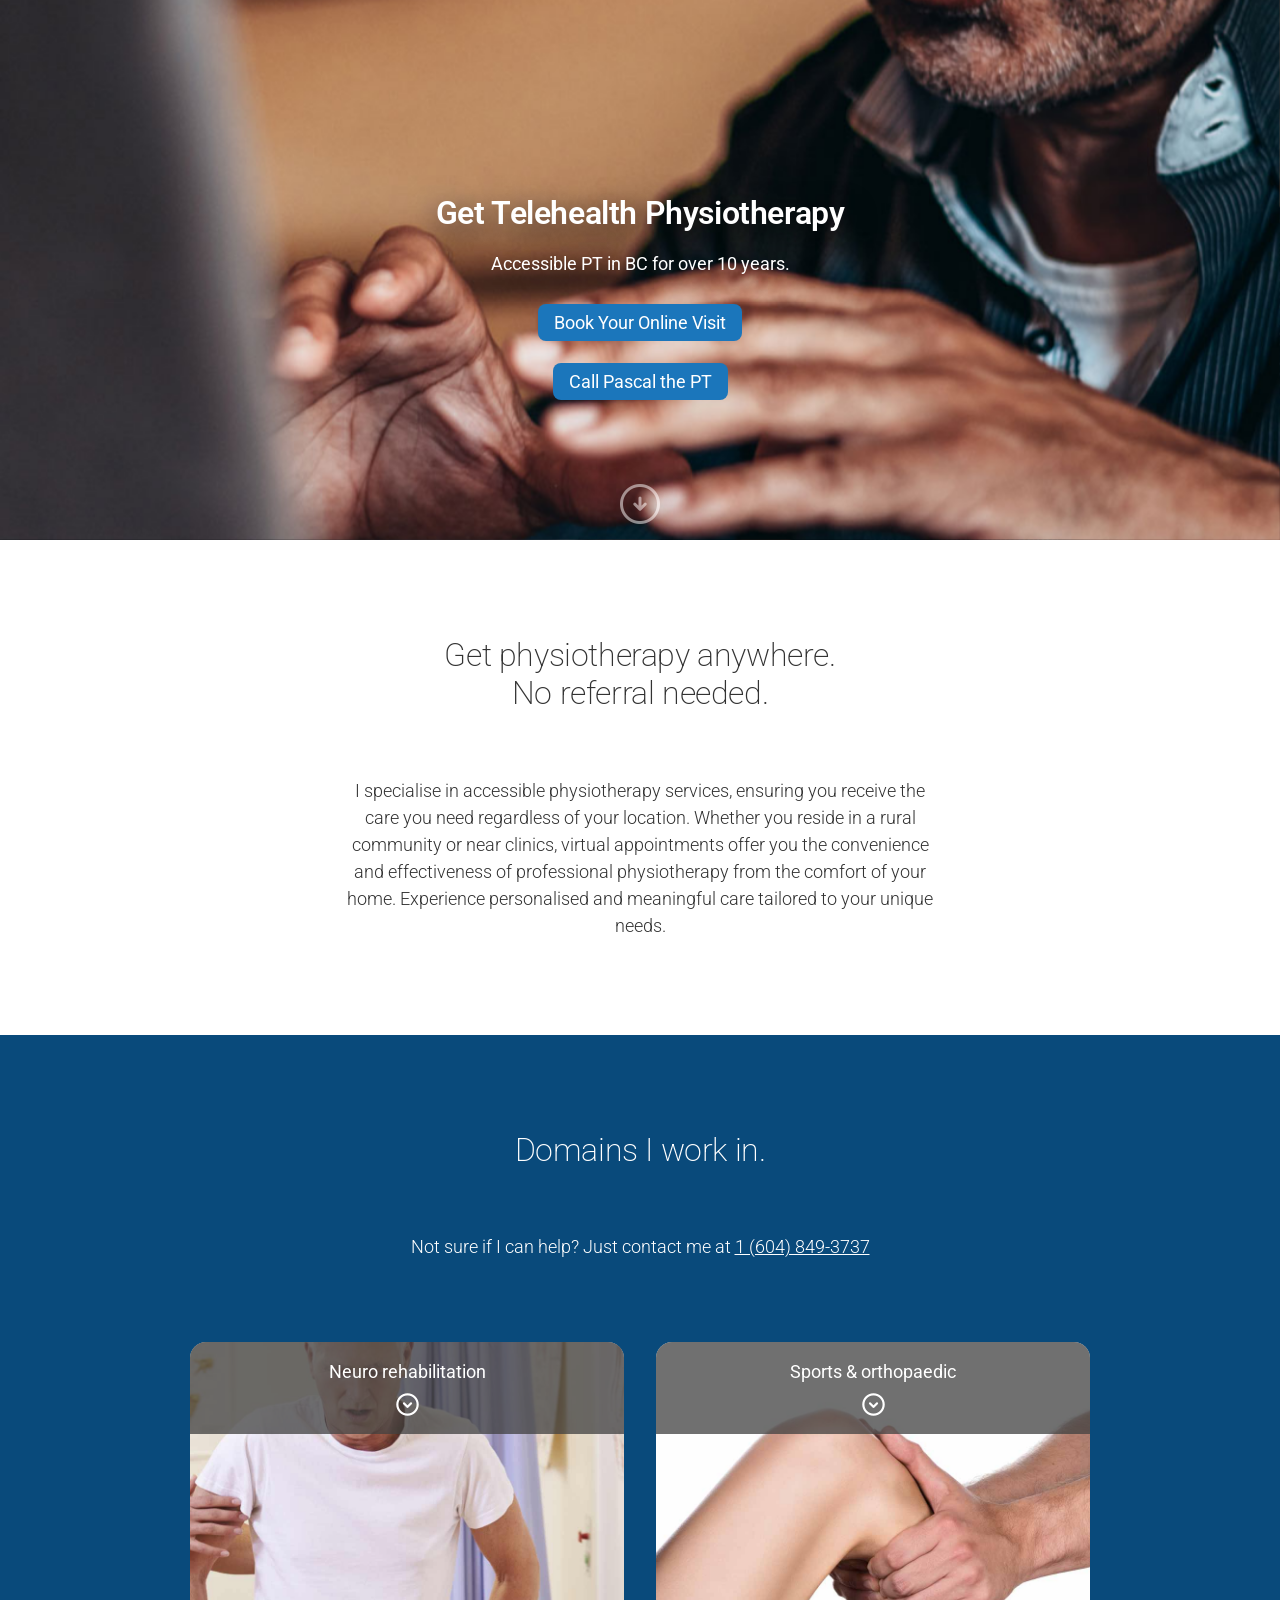
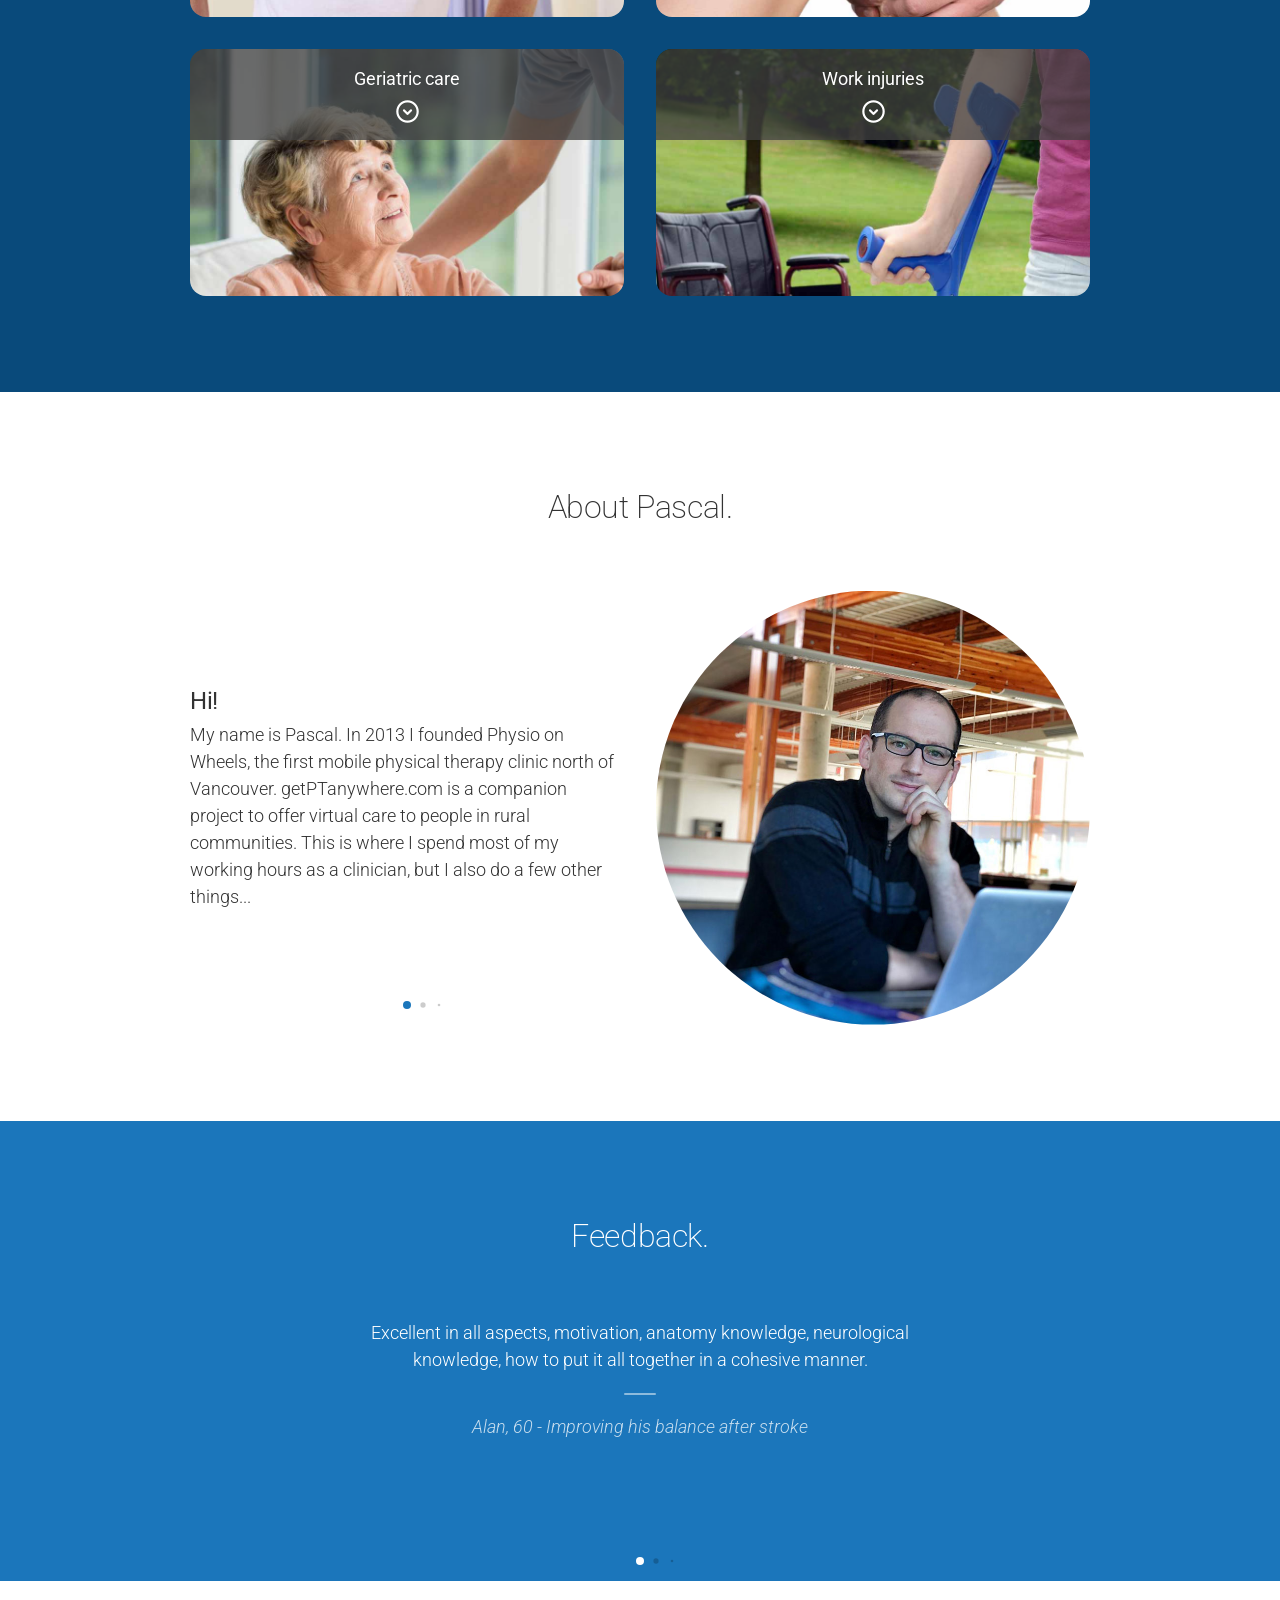
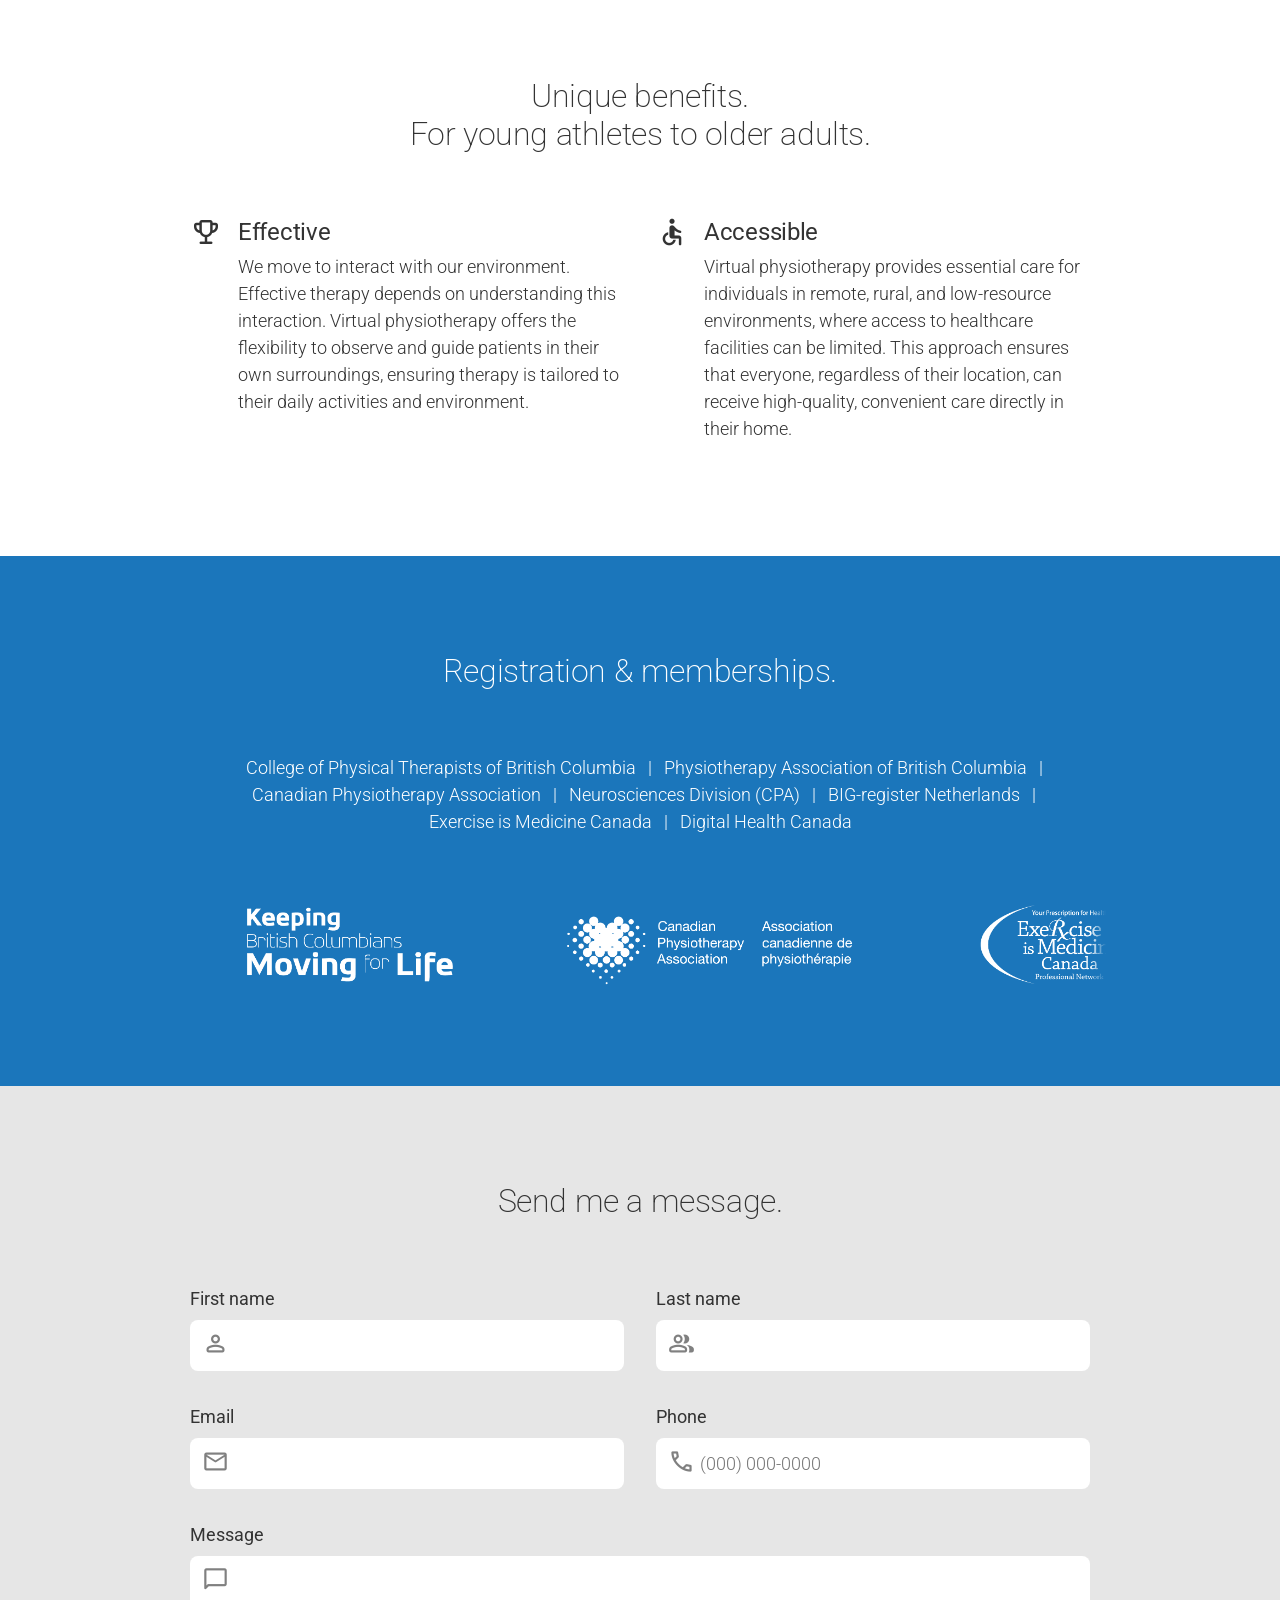
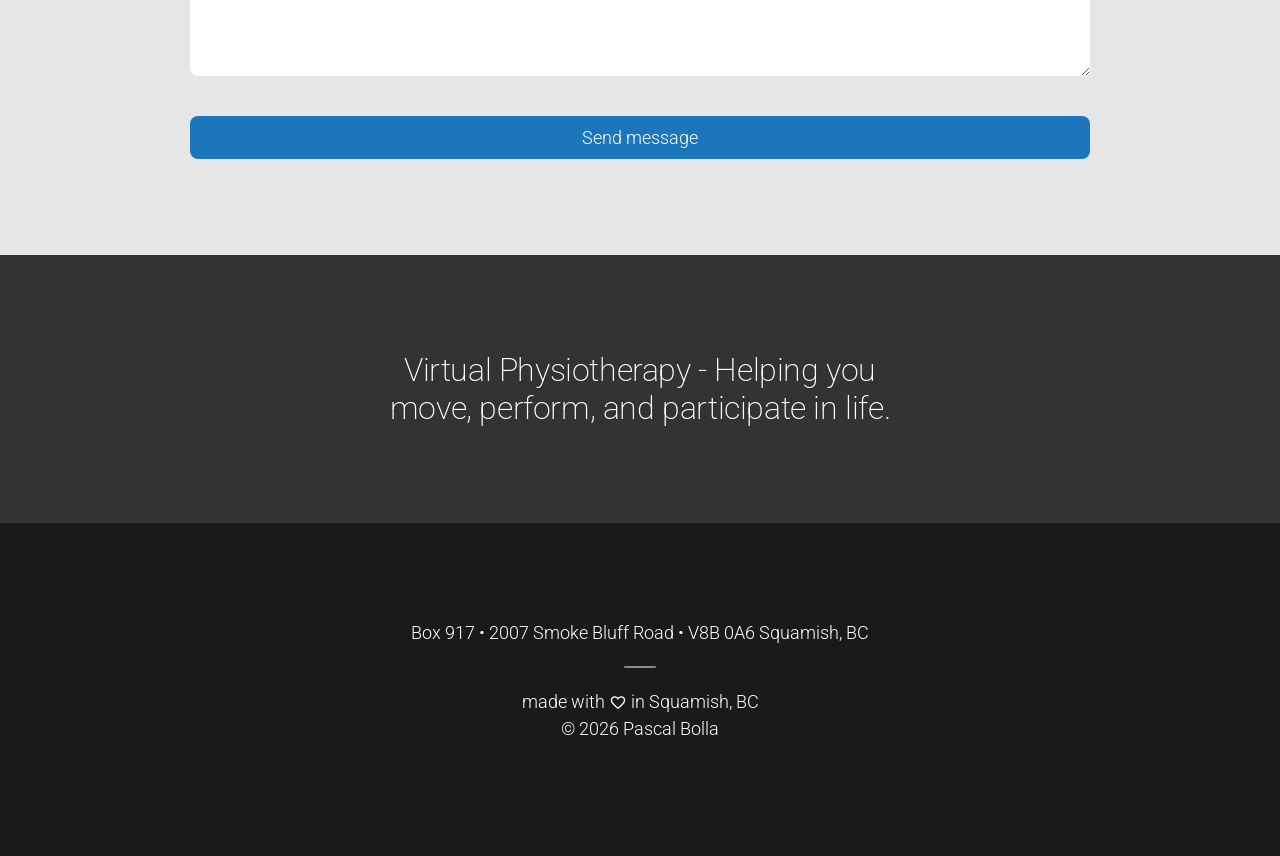
<file: index.html>
<!DOCTYPE html>
<html lang="en">
    <head>
        <!-- Google Tag Manager -->
        <script>
            ;(function (w, d, s, l, i) {
                w[l] = w[l] || []
                w[l].push({
                    'gtm.start': new Date().getTime(),
                    event: 'gtm.js',
                })
                var f = d.getElementsByTagName(s)[0],
                    j = d.createElement(s),
                    dl = l != 'dataLayer' ? '&l=' + l : ''
                j.async = true
                j.src = 'https://www.googletagmanager.com/gtm.js?id=' + i + dl
                f.parentNode.insertBefore(j, f)
            })(window, document, 'script', 'dataLayer', 'GTM-N9G4GQFQ')
        </script>
        <!-- End Google Tag Manager -->
        <meta charset="UTF-8" />
        <meta
            name="viewport"
            content="viewport-fit=cover, width=device-width, initial-scale=1.0, minimum-scale=1.0, maximum-scale=1.0, user-scalable=no" />
        <!-- Google Material Symbols import -->
        <link
            rel="preconnect"
            href="https://fonts.gstatic.com" />
        <link
            rel="stylesheet"
            href="https://fonts.googleapis.com/css2?family=Material+Symbols+Rounded:opsz,wght,FILL,GRAD@24,300,1,0" />
        <!-- Link Swiper's CSS -->
        <link
            rel="stylesheet"
            href="https://cdn.jsdelivr.net/npm/swiper@11/swiper-bundle.min.css" />
        <!-- Google Material Symbols import - END -->
        <link
            rel="stylesheet"
            type="text/css"
            href="styles/main.css" />
        <!-- Title, description, and keywords -->
        <title>Get PT Anywhere - Telehealth / Online Physical Therapy</title>
        <meta
            name="description"
            content="Get expert physiotherapy anywhere." />
        <meta
            name="keywords"
            content="physiotherapy, virtual physiotherapy, telehealth physiotherapy, remote physiotherapy, rural physiotherapy, rehabilitation services, registered physiotherapist, physical therapy" />
        <meta
            name="author"
            content="Pascal Bolla" />
        <!--
      Favicons
      -->
        <meta
            name="theme-color"
            content="#ffffff" />
        <link
            rel="icon"
            type="image/svg+xml"
            href="img/icons/favicon.svg" />
        <link
            rel="icon"
            type="image/png"
            href="img/icons/favicon.png" />
        <link
            rel="mask-icon"
            href="img/icons/mask-icon.svg"
            color="#094a7b" />
        <link
            rel="apple-touch-icon"
            href="img/icons/apple-touch-icon.png" />
        <link
            rel="manifest"
            href="manifest.json" />
    </head>

    <body>
        <!-- Google Tag Manager (noscript) -->
        <noscript
            ><iframe
                src="https://www.googletagmanager.com/ns.html?id=GTM-N9G4GQFQ"
                height="0"
                width="0"
                style="display: none; visibility: hidden"></iframe
        ></noscript>
        <!-- End Google Tag Manager (noscript) -->
        <!-- Nav -->
        <nav class="content-grid content-grid--nav">
            <section class="full-width nav">
                <div class="section__grid section__grid--nav medium">
                    <img
                        src="img/logos/logo-pow-mark.png"
                        alt="Get PT Anywhere" />
                    <a
                        class="button desktop"
                        data-cal-link="pascalbolla"
                        data-cal-namespace=""
                        data-cal-config='{"layout":"month_view"}'
                        >Book with Pascal</a
                    >
                    <a
                        href="https://cal.com/pascalbolla"
                        target="_blank"
                        class="button mobile"
                        >Book with Pascal</a
                    >
                </div>
            </section>
        </nav>
        <!-- Header -->
        <header class="content-grid">
            <section class="full-width bg-primary hero">
                <img
                    class="section__grid--hero-background full-width desktop"
                    src="img/banners/middle-age-person-telehealth-dark-scene.jpg"
                    alt="Virtual Physiotherapy" />
                <img
                    class="section__grid--hero-background full-width mobile"
                    src="img/banners/middle-age--telehealth-dark-scene-mobile.jpg"
                    alt="Virtual Physiotherapy" />
                <div class="section__grid section__grid--hero center-inline">
                    <div class="heading">
                        <h1 class="strong text-shadow">
                            Get Telehealth Physiotherapy
                        </h1>
                    </div>
                    <!-- <div class="rotating-text">
            <h1 class="strong text-shadow">for mobility issues.</h1>
          </div>
          <div class="rotating-text">
            <h1 class="strong text-shadow">for chronic pain.</h1>
          </div>
          <div class="rotating-text">
            <h1 class="strong text-shadow">for acute concerns.</h1>
          </div>
          <div class="rotating-text">
            <h1 class="strong text-shadow">for a family member.</h1>
          </div> -->
                    <div>
                        <h3 class="margin-segment-start text-shadow">
                            Accessible PT in BC
                            for&nbsp;over&nbsp;10&nbsp;years.
                        </h3>
                        <div class="margin-segment-start-medium medium">
                            <a
                                class="button desktop"
                                data-cal-link="pascalbolla"
                                data-cal-namespace=""
                                data-cal-config='{"layout":"month_view"}'
                                >Book Your Online Visit</a
                            >
                            <a
                                href="https://cal.com/pascalbolla"
                                target="_blank"
                                class="button mobile"
                                >Book Your Online Visit</a
                            >
                        </div>
                        <div class="margin-segment-start-medium medium">
                            <a
                                href="tel:16048493737"
                                class="button"
                                >Call Pascal the PT</a
                            >
                        </div>
                    </div>

                    <a
                        href="#main"
                        class="desktop text-shadow"
                        ><span class="material-symbols-rounded more">
                            arrow_circle_down
                        </span></a
                    >
                    <span
                        class="material-symbols-rounded more mobile text-shadow">
                        swipe_up
                    </span>
                </div>
            </section>
        </header>
        <!-- Main -->
        <main
            id="main"
            class="content-grid">
            <section class="full-width">
                <h1 class="center-inline section__margin-block-start">
                    Get physiotherapy anywhere.<br />No referral needed.
                </h1>
                <p
                    class="center-inline margin-block-start section__margin-block-end">
                    I specialise in accessible physiotherapy services, ensuring
                    you receive the care you need regardless of your location.
                    Whether you reside in a rural community or near clinics,
                    virtual appointments offer you the convenience and
                    effectiveness of professional physiotherapy from the comfort
                    of your home. Experience personalised and meaningful care
                    tailored to your unique needs.
                </p>
            </section>

            <section class="full-width bg-primary">
                <h1 class="center-inline section__margin-block-start">
                    Domains I work in.
                </h1>
                <p class="center-inline margin-block-start">
                    Not sure if I can help? Just contact me at
                    <a
                        href="tel:16048493737"
                        class="underline"
                        >1&nbsp;(604)&nbsp;849-3737</a
                    >
                </p>
                <div
                    class="section__grid section__grid--full-width section__grid--2-cols section__grid--round margin-block-start section__margin-block-end">
                    <div class="center-inline toggle-group toggle-group--neuro">
                        <h3><a>Neuro rehabilitation</a></h3>
                        <span class="material-symbols-rounded">
                            expand_circle_down
                        </span>
                        <ul class="toggle-group--target">
                            <li>Vestibular disorders</li>
                            <li>Dizziness</li>
                            <li>Parkinson's disease</li>
                            <li>Multiple Sclerosis</li>
                            <li>Stroke</li>
                        </ul>
                    </div>

                    <div
                        class="center-inline toggle-group toggle-group--orthopaedic">
                        <h3><a>Sports &amp; orthopaedic</a></h3>
                        <span class="material-symbols-rounded">
                            expand_circle_down
                        </span>
                        <ul class="toggle-group--target">
                            <li>Osteoarthritis &amp; joint replacements</li>
                            <li>Muscle &amp; joint injuries</li>
                            <li>Chronic and persistent pain</li>
                            <li>Low back pain</li>
                        </ul>
                    </div>

                    <div
                        class="center-inline toggle-group toggle-group--geriatric">
                        <h3><a>Geriatric care</a></h3>
                        <span class="material-symbols-rounded">
                            expand_circle_down
                        </span>
                        <ul class="toggle-group--target">
                            <li>Balance dysfunctions &amp; dizziness</li>
                            <li>General deconditioning</li>
                            <li>Fall prevention</li>
                            <li>Dementia</li>
                        </ul>
                    </div>

                    <div class="center-inline toggle-group toggle-group--mva">
                        <h3><a>Work injuries</a></h3>
                        <span class="material-symbols-rounded">
                            expand_circle_down
                        </span>
                        <ul class="toggle-group--target">
                            <li>In-home physiotherapy</li>
                            <li>Transitional care</li>
                            <li>Gym-based therapy</li>
                            <li>Pool therapy</li>
                        </ul>
                    </div>
                </div>
            </section>

            <section class="full-width">
                <h1 class="center-inline section__margin-block-start">
                    About Pascal.
                </h1>

                <div
                    class="section__grid section__grid--2-cols margin-block-start section__margin-block-end">
                    <!-- Swiper -->
                    <div class="swiper swiper--bio">
                        <div class="swiper-wrapper margin-block-end">
                            <div class="swiper-slide">
                                <h2>Hi!</h2>
                                <p>
                                    My name is Pascal. In 2013 I founded Physio
                                    on Wheels, the first mobile physical therapy
                                    clinic north of Vancouver. getPTanywhere.com
                                    is a companion project to offer virtual care
                                    to people in rural communities. This is
                                    where I spend most of my working hours as a
                                    clinician, but I also do a few other
                                    things...
                                </p>
                            </div>
                            <div class="swiper-slide">
                                <h2>Professional contributions</h2>
                                <p>
                                    I recently developed
                                    <a
                                        href="https://luxhealth.io"
                                        target="_blank"
                                        class="underline"
                                        >luxhealth.io</a
                                    >, a clinical documentation app, and I am
                                    the co-creator of getPTsmart.com, an
                                    e-learning platform which allows students
                                    and clinicians to improve their clinical
                                    reasoning. The project was nominated for the
                                    Jaco den Dekker award in 2012...
                                </p>
                            </div>
                            <div class="swiper-slide">
                                <h2>Professional development</h2>
                                <p>
                                    I am an alumni of the European School of
                                    Physiotherapy, Amsterdam, NL, where I was
                                    recognized for graduating with the highest
                                    GPA in program history, and I hold a Master
                                    of Science in Rehabilitation Science from
                                    McMaster University. I am an active member
                                    of Digital Health Canada and enjoy bridging
                                    the gap between healthcare and technology to
                                    optimise therapy outcomes...
                                </p>
                            </div>
                            <div class="swiper-slide">
                                <h2>Personal life</h2>
                                <p>
                                    Raised in Germany, I spent most of my spare
                                    time as a Judo athlete until my early 20s. I
                                    immigrated to Canada in 2005 and have lived
                                    in Squamish, BC with my wife and two young
                                    boys for the greater part of the past 10
                                    years.
                                </p>
                                <p>
                                    Most of my time away from work, I spend out
                                    and about with family. I also try to make
                                    room for a bit of Gymnastic Strength
                                    Training, Crossfit and even the occasional
                                    Judo session.
                                </p>
                            </div>
                            <div class="swiper-slide">
                                <a
                                    class="button"
                                    href="https://www.linkedin.com/in/pascalbolla/"
                                    target="_blank">
                                    My Profile on LinkedIn
                                </a>
                            </div>
                        </div>
                        <div class="swiper-pagination"></div>
                    </div>

                    <img
                        src="img/pascal-portrait-square.jpg"
                        alt="Portrait"
                        class="circle center-vertically" />
                </div>
            </section>

            <section class="full-width bg-secondary">
                <h1 class="center-inline section__margin-block-start">
                    Feedback.
                </h1>
                <div
                    class="swiper swiper--social swiper--social section__margin-block-end">
                    <div class="swiper-wrapper margin-block-start">
                        <div class="swiper-slide">
                            <p class="center-inline divider-end">
                                Excellent in all aspects, motivation, anatomy
                                knowledge, neurological knowledge, how to put it
                                all together in a cohesive manner.<br />
                            </p>
                            <p class="center-inline signature">
                                Alan, 60 - Improving his balance after stroke
                            </p>
                        </div>

                        <div class="swiper-slide">
                            <p class="center-inline divider-end">
                                Pascal has an excellent professional manner,
                                exudes a very positive personality, and takes
                                care in providing physical therapy that
                                addresses differing concerns at different times.
                            </p>
                            <p class="center-inline signature">
                                John, 79 - Increasing his mobility decades after
                                a stroke
                            </p>
                        </div>

                        <div class="swiper-slide">
                            <p class="center-inline divider-end">
                                Caring and effective!
                            </p>
                            <p class="center-inline signature">
                                Susan, 83 - Recovering her mobility after a fall
                            </p>
                        </div>

                        <div class="swiper-slide">
                            <p class="center-inline divider-end">He's great!</p>
                            <p class="center-inline signature">
                                Daughter of Beatrice, 93 - Working hard to
                                prevent falls
                            </p>
                        </div>
                    </div>
                    <div class="swiper-pagination"></div>
                </div>
            </section>

            <section class="full-width">
                <h1 class="center-inline section__margin-block-start">
                    Unique benefits.<br />For young athletes to older adults.
                </h1>

                <ul
                    class="section__grid section__grid--2-cols margin-block-start section__margin-block-end icon-list">
                    <li>
                        <span
                            class="material-symbols-rounded bullet bullet--heading">
                            trophy
                        </span>
                        <h2>Effective</h2>
                        <p>
                            We move to interact with our environment. Effective
                            therapy depends on understanding this interaction.
                            Virtual physiotherapy offers the flexibility to
                            observe and guide patients in their own
                            surroundings, ensuring therapy is tailored to their
                            daily activities and environment.
                        </p>
                    </li>
                    <li>
                        <span
                            class="material-symbols-rounded bullet bullet--heading">
                            accessible
                        </span>
                        <h2>Accessible</h2>
                        <p>
                            Virtual physiotherapy provides essential care for
                            individuals in remote, rural, and low-resource
                            environments, where access to healthcare facilities
                            can be limited. This approach ensures that everyone,
                            regardless of their location, can receive
                            high-quality, convenient care directly in their
                            home.
                        </p>
                    </li>
                </ul>
            </section>

            <section class="full-width bg-secondary">
                <h1 class="center-inline section__margin-block-start">
                    Registration &amp; memberships.
                </h1>
                <ul class="center-inline margin-block-start inline-list">
                    <li>
                        <a
                            href="http://cptbc.org/"
                            target="_blank"
                            >College of Physical Therapists of British
                            Columbia</a
                        >
                    </li>
                    <li>
                        <a
                            href="http://www.bcphysio.org/"
                            target="_blank"
                            >Physiotherapy Association of British Columbia</a
                        >
                    </li>
                    <li>
                        <a
                            href="http://www.physiotherapy.ca"
                            target="_blank"
                            >Canadian Physiotherapy Association</a
                        >
                    </li>
                    <li>
                        <a
                            href="http://nsdphysio.ca/"
                            target="_blank"
                            >Neurosciences Division (CPA)</a
                        >
                    </li>
                    <li>
                        <a
                            href="https://www.bigregister.nl/en/"
                            target="_blank"
                            >BIG-register Netherlands</a
                        >
                    </li>
                    <li>
                        <a
                            href="http://www.exerciseismedicine.ca/"
                            target="_blank"
                            >Exercise is Medicine Canada</a
                        >
                    </li>
                    <li>
                        <a
                            href="https://digitalhealthcanada.com/"
                            target="_blank"
                            >Digital Health Canada</a
                        >
                    </li>
                </ul>
                <div class="margin-block-start section__margin-block-end">
                    <div class="swiper swiper--memberships make-white">
                        <div class="swiper-wrapper">
                            <img
                                class="swiper-slide"
                                src="img/logos/logo-cptbc.png"
                                alt="CPTBC" />
                            <img
                                class="swiper-slide"
                                src="img/logos/logo-pabc.png"
                                alt="PABC" />
                            <img
                                class="swiper-slide"
                                src="img/logos/logo-cpa.png"
                                alt="CPA" />
                            <img
                                class="swiper-slide"
                                src="img/logos/logo-eim.png"
                                alt="EIM" />
                            <img
                                class="swiper-slide"
                                src="img/logos/logo-dhc.svg"
                                alt="DHC" />
                        </div>
                    </div>
                </div>
            </section>

            <section
                class="full-width bg-light"
                id="contact-form">
                <h1 class="center-inline section__margin-block-start">
                    Send me a message.
                </h1>

                <form
                    action="https://formspree.io/f/mnqedpgd"
                    method="POST"
                    class="contact-form section__grid section__grid--2-cols margin-block-start section__margin-block-end">
                    <div class="form-group">
                        <label for="firstname">First name</label>
                        <input
                            id="firstname"
                            name="firstname"
                            type="text"
                            required />
                        <span class="material-symbols-rounded"> person </span>
                    </div>
                    <div class="form-group">
                        <label for="lastname">Last name</label>
                        <input
                            id="lastname"
                            name="lastname"
                            type="text"
                            required />
                        <span class="material-symbols-rounded"> group </span>
                    </div>
                    <div class="form-group">
                        <label for="email">Email</label>
                        <input
                            id="email"
                            name="email"
                            type="email"
                            required />
                        <span class="material-symbols-rounded"> mail </span>
                    </div>
                    <div class="form-group">
                        <label for="phone">Phone</label>
                        <input
                            id="phone"
                            name="phone"
                            type="tel"
                            placeholder="(000) 000-0000"
                            required />
                        <span class="material-symbols-rounded"> call </span>
                    </div>
                    <div class="form-group form-group--full-width">
                        <label for="message">Message</label>
                        <textarea
                            id="message"
                            name="message"
                            required></textarea>
                        <span class="material-symbols-rounded">
                            chat_bubble
                        </span>
                    </div>
                    <div class="form-group form-group--full-width">
                        <button
                            id="submit"
                            type="submit">
                            Send message
                        </button>
                    </div>
                </form>
            </section>
        </main>
        <!-- Footer -->
        <footer class="content-grid">
            <section class="full-width bg-medium-dark">
                <h1
                    class="center-vertically center-inline section__margin-block-start section__margin-block-end">
                    Virtual Physiotherapy - Helping you move, perform, and
                    participate in life.
                </h1>
            </section>
            <section class="full-width bg-dark">
                <div
                    class="center-inline center-vertically section__margin-block-start section__margin-block-end">
                    <p class="divider-end">
                        Box 917 &bullet; 2007 Smoke Bluff Road &bullet;
                        V8B&nbsp;0A6&nbsp;Squamish, BC
                    </p>
                    <p>
                        made with
                        <span class="material-symbols-rounded"> favorite </span>
                        in Squamish, BC<br />&copy;
                        <script>
                            document.write(new Date().getFullYear())
                        </script>
                        Pascal Bolla
                    </p>
                </div>
            </section>
        </footer>
        <!-- Script import - Start -->
        <script
            src="scripts/main.js"
            defer></script>
        <!-- Script import - End -->

        <!-- Cal.com - Start -->
        <!-- Cal element-click embed code begins -->
        <script type="text/javascript">
            ;(function (C, A, L) {
                let p = function (a, ar) {
                    a.q.push(ar)
                }
                let d = C.document
                C.Cal =
                    C.Cal ||
                    function () {
                        let cal = C.Cal
                        let ar = arguments
                        if (!cal.loaded) {
                            cal.ns = {}
                            cal.q = cal.q || []
                            d.head.appendChild(d.createElement('script')).src =
                                A
                            cal.loaded = true
                        }
                        if (ar[0] === L) {
                            const api = function () {
                                p(api, arguments)
                            }
                            const namespace = ar[1]
                            api.q = api.q || []
                            if (typeof namespace === 'string') {
                                cal.ns[namespace] = cal.ns[namespace] || api
                                p(cal.ns[namespace], ar)
                                p(cal, ['initNamespace', namespace])
                            } else p(cal, ar)
                            return
                        }
                        p(cal, ar)
                    }
            })(window, 'https://app.cal.com/embed/embed.js', 'init')
            Cal('init', { origin: 'https://cal.com' })

            // Important: Please add the following attributes to the element that should trigger the calendar to open upon clicking.
            // `data-cal-link="pascalbolla/55-min-virtual"`
            // data-cal-namespace=""
            // `data-cal-config='{"layout":"month_view"}'`

            Cal('ui', {
                theme: 'light',
                styles: { branding: { brandColor: '#094a7b' } },
                hideEventTypeDetails: false,
                layout: 'month_view',
            })
        </script>
        <!-- Cal element-click embed code ends -->
        <!-- Cal.com - End -->

        <!-- Swiper JS - Start -->
        <script src="https://cdn.jsdelivr.net/npm/swiper@11/swiper-bundle.min.js"></script>

        <!-- Initialize Swiper -->
        <script>
            var swiperBio = new Swiper('.swiper--bio', {
                spaceBetween: 40,
                pagination: {
                    el: '.swiper-pagination',
                    dynamicBullets: true,
                },
            })
            var swiperSocial = new Swiper('.swiper--social', {
                spaceBetween: 40,
                pagination: {
                    el: '.swiper-pagination',
                    dynamicBullets: true,
                },
            })
            var swiperSocial = new Swiper('.swiper--memberships', {
                spaceBetween: 40,
                slidesPerView: 'auto',
                loop: true,
                speed: 8000,
                freeMode: {
                    enabled: true,
                    sticky: false,
                },
                autoplay: {
                    delay: -1,
                    pauseOnMouseEnter: true,
                    disableOnInteraction: true,
                },
            })
        </script>

        <!-- Swiper JS - End -->
    </body>
</html>
</file>
<file: styles/main.css>
/* 
CSS guidelines

BEM (Block, Element, Modifier) naming convention is utilised loosely

Style order
- IMPORTS
- VARIABLES
- RESETS
- GENERICS HELPER CLASSES
- CONTENT GRID
- NAV
- SECTIONS
- CUSTOM CONTENT BLOCKS
- THIRD PARTY STYLES
*/

/* IMPORTS */
@import url("https://fonts.googleapis.com/css2?family=Roboto:ital,wght@0,100;0,300;0,400;0,500;0,700;0,900;1,100;1,300;1,400;1,500;1,700;1,900&display=swap");

/* VARIABLES */
:root {
  --color-background: white;
  --color-text: hsl(0, 0%, 20%);

  --color-light: hsl(0, 0%, 90%);
  --color-dark: hsl(0, 0%, 10%);
  --color-medium-dark: hsl(0, 0%, 20%);

  --color-overlay: hsla(0, 0%, 25%, 0.75);

  --color-primary: hsl(206, 86%, 26%);
  --color-primary-opague: hsla(206, 86%, 26%, 0.8);
  --color-secondary: hsl(206, 75%, 42%);

  /* Font sizes */
  --fs-regular: 1.125rem;
  --fs-medium: 1.5rem;
  --fs-large: 2rem;
  --fs-extra-large: 3rem;

  /* Invert filter */
  --invert-filter: 0;

  /* Padding */
  --content-padding-inline: 2rem;

  /* Swiper */
  --swiper-theme-color: var(--color-secondary);
  --swiper-pagination-bottom: 1rem;
}

/* RESETS */
html {
  color-scheme: light dark;
  scroll-behavior: smooth;
}

body {
  min-height: 100vh;
  padding: 0;
  margin: 0;
  font-family: "Roboto", sans-serif, system-ui;
  font-weight: 300;
  font-size: var(--fs-regular);
  line-height: 1.5;
  box-sizing: border-box;
  background-color: var(--color-background);
}

h1,
h2 {
  line-height: 1.2;
  letter-spacing: -0.0125em;
  max-width: 30ch;
  margin-block: 0;
}

h1 {
  font-size: var(--fs-large);
  font-weight: 200;
}

h2 {
  font-weight: 400;
  font-size: var(--fs-medium);
  margin-block-start: 0;
  margin-block-end: 0.25em;
}

h3 {
  font-weight: 400;
  font-size: var(--fs-regular);
}

p {
  font-weight: inherit;
  line-height: inherit;
  margin-block-start: 0;
  max-width: 60ch;
}

ul {
  list-style-type: none; /* Remove default bullets */
  padding: 0;
  margin: 0;
}

a,
a:hover,
a:focus,
a:visited,
a:active,
a.underline:hover {
  color: inherit;
  text-decoration: none;
  -webkit-tap-highlight-color: rgba(255, 255, 255, 0);
  text-decoration: none;
}

a.underline,
a.underline:visited {
  text-decoration: underline;
}

label {
  font-weight: 400;
}

input,
textarea {
  border: none;
  border-radius: 0.5rem;
  padding: 0.75rem;
  color: var(--color-text);
  background-color: var(--color-background);
  font: inherit;
}

input:focus,
textarea:focus {
  outline-color: var(--color-primary);
}

textarea {
  resize: vertical;
  min-height: 6rem;
}

button {
  background-color: var(--color-secondary);
  border: none;
  border-radius: 0.5rem;
  padding: 0.5rem 1rem;
  color: var(--color-background);
  font: inherit;
  cursor: pointer;
}

img,
svg,
video {
  max-width: 100%;
  display: block;
  object-fit: contain;
}

/* GENERICS HELPER CLASSES */
.grid {
  display: grid;
}

.center-inline {
  justify-self: center;
  text-align: center;
  margin-inline: auto;
}

.center-vertically {
  align-self: center;
}

a.button,
a.button:hover,
a.button:focus,
a.button:visited,
a.button:active {
  text-decoration: none;
  text-align: center;
  background-color: var(--color-secondary);
  border: none;
  border-radius: 0.5rem;
  padding: 0.5rem 1rem;
  color: var(--color-background);
  font: inherit;
  cursor: pointer;
  text-shadow: none;
}

a.button.icon {
  border-radius: 0.5rem;
  padding: 0.25rem 1rem;
  color: var(--color-background);
}

.medium {
  font-weight: 400;
}

.strong {
  font-weight: 600;
}

.text-shadow {
  text-shadow: 0px 0.5rem 2rem rgba(0, 0, 0, 1);
}

.circle {
  clip-path: circle(at center);
}

/* Margin helpers */
.margin-block-start {
  margin-block-start: 4rem;
}

.margin-block-end {
  margin-block-end: 4rem;
}

.section__margin-block-start {
  margin-block-start: 6rem;
}

.section__margin-block-end {
  margin-block-end: 6rem;
}

.margin-segment-start {
  margin-block-start: 1rem;
}

.margin-segment-start-medium {
  margin-block-start: 2rem;
}

.divider-end::after {
  content: "";
  margin-inline: auto;
  margin-block-start: 1.25rem;
  display: block;
  width: 2rem;
  height: 0.125rem;
  background-color: var(--section-color-text);
  opacity: 0.5;
  border-radius: 1rem;
}

.signature {
  opacity: 0.75;
  font-style: italic;
}

.invert-in-dark-mode {
  filter: invert(var(--invert-filter));
}

img.make-white,
.make-white img {
  filter: brightness(0) invert(1);
}

/* Snap scroll on mobile */
html,
body {
  scroll-snap-type: y mandatory;
}

.snap-to-top {
  scroll-snap-align: start;
}

.snap-to-center {
  scroll-snap-align: center;
}

@media (min-width: 480px) {
  html,
  body {
    scroll-snap-type: unset;
  }
}

/* Colors */
.highlight {
  color: var(--color-primary);
}

/* Google Material icons */
.material-symbols-rounded {
  font-size: calc(1em * 1.5);
  line-height: inherit;
}

p .material-symbols-rounded {
  position: relative;
  font-size: inherit;
  top: 0.2rem;
}

/* Styles for mobile devices */
@media only screen and (max-width: 480px) {
  .mobile {
    display: default;
  }
  .desktop {
    display: none;
  }
}
/* Styles for desktop devices */
@media only screen and (min-width: 480px) {
  .mobile {
    display: none;
  }
  .desktop {
    display: default;
  }
}

/* CONTENT GRID */
.content-grid {
  --content-max-width: 900px;
  overflow-x: clip; /* required to prevent overflow of .section__grid--hero-background */
  position: relative; /* required to prevent overflow of .section__grid--hero-background */
  display: grid;
  grid-template-columns:
    [full-width-start]
    minmax(var(--content-padding-inline), 1fr)
    [content-start]
    min(100% - (var(--content-padding-inline) * 2), var(--content-max-width))
    [content-end]
    minmax(var(--content-padding-inline), 1fr)
    [full-width-end];
}

.content-grid > :not(.full-width),
.full-width > :not(.full-width) {
  grid-column: content;
}

.content-grid > .full-width {
  grid-column: full-width;
  display: grid;
  grid-template-columns: inherit;
}

.content-grid--nav {
  --height: 4rem;
  position: sticky;
  top: 0;
  left: 0;
  width: 100%;
  z-index: 100;
  height: var(--height);
  margin-block-end: calc(var(--height) / -1);
}

/* NAV */
nav {
  -webkit-backdrop-filter: blur(0.125rem);
  backdrop-filter: blur(0.125rem);
  opacity: 0;
}

nav img {
  height: 2rem; /* Ensures the image takes the full height of the cell */
}

/* SECTIONS */
section {
  --section-background-color: var(--color-background);
  --section-color-text: var(--color-text);
  color: var(--section-color-text);
  background: var(--section-background-color);
  min-height: 100svh;
}

section.full-width {
  background: var(--section-background-color);
}

section.bg-primary {
  --section-background-color: var(--color-primary);
  --section-color-text: var(--color-background);
}

section.bg-secondary {
  --section-background-color: var(--color-secondary);
  --section-color-text: var(--color-background);
  --swiper-theme-color: var(--color-background);
}

section.bg-light {
  --section-background-color: var(--color-light);
  --section-color-text: var(--color-text);
}

section.bg-medium-dark {
  --section-background-color: var(--color-medium-dark);
  --section-color-text: var(--color-background);
}

section.bg-dark {
  --section-background-color: var(--color-dark);
  --section-color-text: var(--color-background);
}

section.fullscreen {
  min-height: 100dvh;
}

section.hero {
  min-height: 60dvh;
}

section.nav {
  background-color: var(--color-primary-opague);
  min-height: auto;
}

@media (min-width: 480px) {
  section {
    min-height: auto;
  }

  section:not(.fullscreen) & section:not(.hero) {
    min-height: auto;
  }
}

/* Section grids */
.section__grid {
  display: grid;
  gap: 2rem;
}

.section__grid--2-cols {
  grid-auto-rows: max-content;
}

.section__grid--full-width {
  grid-column: full-width;
}

.section__grid--round > * {
  overflow: hidden;
  border-radius: 1rem;
}

.section__grid--nav {
  grid-template-columns: 1fr auto 1fr;
  align-items: center;
}

.section__grid--hero {
  position: relative;
  gap: 0;
  grid-template-columns: 1fr;
  grid-template-rows: 1fr 1fr auto auto;
  grid-template-areas:
    "heading"
    "rotating-text"
    "p"
    "span";
}

.section__grid--hero * {
  -webkit-user-select: none; /* Safari */
  -ms-user-select: none; /* IE 10 and IE 11 */
  user-select: none; /* Standard syntax */
}

.section__grid--hero .heading {
  grid-area: heading;
  align-self: end;
  margin-block-end: 0.1rem;
}

.section__grid--hero .rotating-text {
  grid-area: rotating-text;
  margin-block-end: 0;
}

.section__grid--hero span.more {
  grid-area: span;
  font-size: var(--fs-extra-large);
  align-self: end;
  opacity: 50%;
}

@media (min-width: 480px) {
  .section__grid--2-cols {
    grid-template-columns: repeat(2, 1fr);
  }

  .section__grid--3-cols {
    grid-template-columns: repeat(3, 1fr);
  }

  .section__grid--4-cols {
    grid-template-columns: repeat(4, 1fr);
  }
}

/* CUSTOM CONTENT BLOCKS */

/* Hero section - Background images */

/* Styles for mobile devices */
@media only screen and (max-width: 480px) {
  .section__grid--hero-background.mobile {
    display: block;
  }
}
/* Styles for desktop devices */
@media only screen and (min-width: 480px) {
  .section__grid--hero-background.desktop {
    display: block;
  }
}

.section__grid--hero-background {
  display: block;
  grid-column: full-width;
  grid-row: 1 / -1;
  position: absolute;
  height: 100%;
  width: 100%;
  object-fit: cover;
  top: 0;
  left: 0;
  opacity: 0;
  animation-name: fade;
  animation-duration: 2s;
  animation-delay: 1s;
  animation-fill-mode: forwards;
}

@keyframes fade {
  0% {
    opacity: 0;
  }
  100% {
    opacity: 1;
  }
}

/* Hero section - Rotating text */
.rotating-text {
  opacity: 0;
}
.rotating-text:nth-of-type(2) {
  animation: rotate-text-up 1.5s 0.75s;
}

.rotating-text:nth-of-type(3) {
  animation: rotate-text-up 1.5s 2s;
}

.rotating-text:nth-of-type(4) {
  animation: rotate-text-up 1.5s 3.25s;
}

.rotating-text:nth-of-type(5) {
  animation: rotate-text-up 1.5s 4.5s;
}

.rotating-text:nth-of-type(6) {
  animation: fade-text-in 1.5s 5.75s forwards;
}

@keyframes rotate-text-up {
  0% {
    transform: translate3d(0, 80px, 0);
    opacity: 0;
  }

  20%,
  80% {
    transform: translate3d(0, 0, 0);
    opacity: 1;
  }

  100% {
    transform: translate3d(0, -40px, 0);
    opacity: 0;
  }
}

@keyframes fade-text-in {
  0% {
    opacity: 0;
    transform: translate3d(0, 80px, 0);
  }

  50%,
  100% {
    opacity: 1;
    transform: translate3d(0, 0, 0);
  }
}

/* Form group */
.form-group {
  display: grid;
  grid-template-rows: 1fr 1fr;
  grid-template-rows: min-content auto;
  grid-template-areas:
    "label"
    "input";
  gap: 0.5rem;
}

.form-group:focus-within span {
  color: var(--color-primary);
}

.form-group label {
  grid-area: label;
}

.form-group input,
.form-group textarea,
.form-group button,
.form-group span {
  grid-area: input;
}

.form-group input,
.form-group textarea {
  padding-inline-start: 2.75rem;
}

.form-group span {
  margin-block-start: 0.3rem;
  margin-inline-start: 0.75rem;
  width: fit-content;
  pointer-events: none;
  color: grey;
}

.form-group--full-width {
  grid-column: 1/-1;
}

/* Icon list */
ul.icon-list {
  --bullet-size: 2rem;
  list-style-type: none; /* Remove default bullets */
}

ul.icon-list > li {
  position: relative; /* Allows positioning of the span */
  padding-left: calc(var(--bullet-size) * 1.5);
}

ul.icon-list li span.bullet {
  position: absolute;
  left: 0;
  font-size: var(--bullet-size);
  line-height: 1;
}

ul.icon-list li span.bullet--heading {
  top: -0.125rem;
}

/* Inline list */
.inline-list {
  list-style: none; /* Remove default bullet points */
}

.inline-list li {
  display: inline-block;
  margin-inline: 0.5rem;
}

.inline-list li::after {
  content: "\007C"; /* Hide the bullet of the first list item */
  position: relative;
  left: 0.5rem;
}

.inline-list li:last-child::after {
  content: ""; /* Hide the bullet of the first list item */
}

/* Toggle group */
.toggle-group {
  background-size: cover;
  display: grid;
  grid-template-rows: auto auto 1fr;
  width: 100%;
  cursor: default;
}

.toggle-group--neuro {
  background-image: url(../img/neuro.jpg);
}

.toggle-group--orthopaedic {
  background-image: url(../img/orthopaedic.jpg);
}

.toggle-group--geriatric {
  background-image: url(../img/geriatric.jpg);
}

.toggle-group--mva {
  background-image: url(../img/mva.jpg);
}

.toggle-group ul {
  display: block;
  margin-block: 0;
  padding-block-start: 1rem;
  padding-block-end: 2rem;
  list-style: none;
  padding-inline: 0;
  transition: all 0.5s ease;
}

.toggle-group h3,
.toggle-group span {
  background-color: var(--color-overlay);
  margin-block: 0;
  padding-block-start: 1rem;
}

.toggle-group span {
  padding: 0;
  padding-block-end: 0.5rem;
}

.toggle-group--target {
  opacity: 0;
  margin-block: 0;
  padding-block-end: 1rem;
  background-color: var(--color-overlay);
}

.toggle-group:hover .toggle-group--target,
.toggle-group:active .toggle-group--target,
.toggle-group:focus-within .toggle-group--target {
  opacity: 1;
}

/* THIRD PARTY STYLES */
/* Swiper */
.swiper {
  width: 100%;
  height: 100%;
}

.swiper--bio,
.swiper--social,
.swiper--memberships {
  --mask-width: var(--content-padding-inline);
  margin-inline: calc(var(--mask-width) / -1);
  padding-inline: var(--mask-width);
  -webkit-mask: linear-gradient(
    90deg,
    transparent calc(var(--mask-width) / 2),
    white var(--mask-width),
    white calc(100% - var(--mask-width)),
    transparent calc(100% - var(--mask-width) / 2)
  );
  mask: linear-gradient(
    90deg,
    transparent calc(var(--mask-width) / 2),
    white var(--mask-width),
    white calc(100% - var(--mask-width)),
    transparent calc(100% - var(--mask-width) / 2)
  );
}

.swiper--memberships .swiper-wrapper {
  transition-timing-function: linear;
}

.swiper--memberships .swiper-slide {
  width: 50vw;
}

@media (min-width: 480px) {
  .swiper--memberships .swiper-slide {
    width: 25vw;
  }
}

.swiper--bio .swiper-slide {
  display: grid;
  align-content: center;
}
</file>
